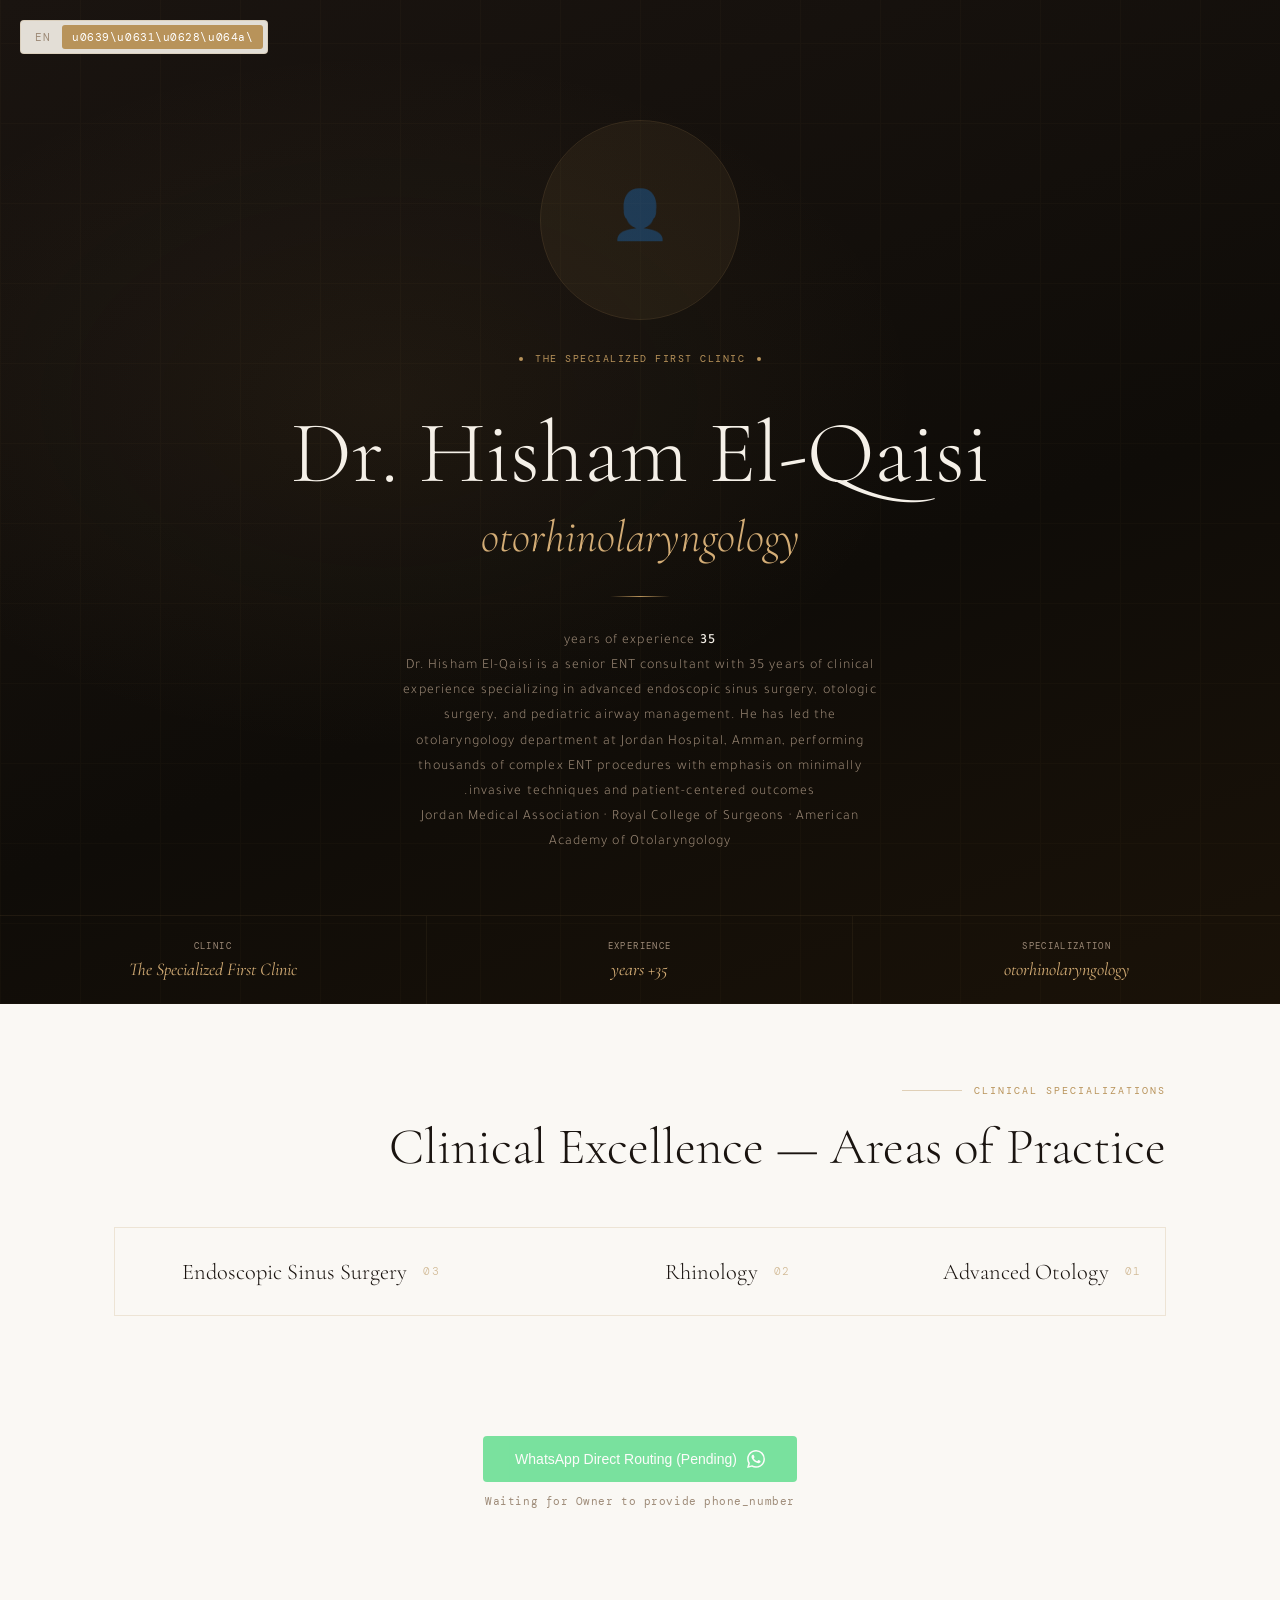
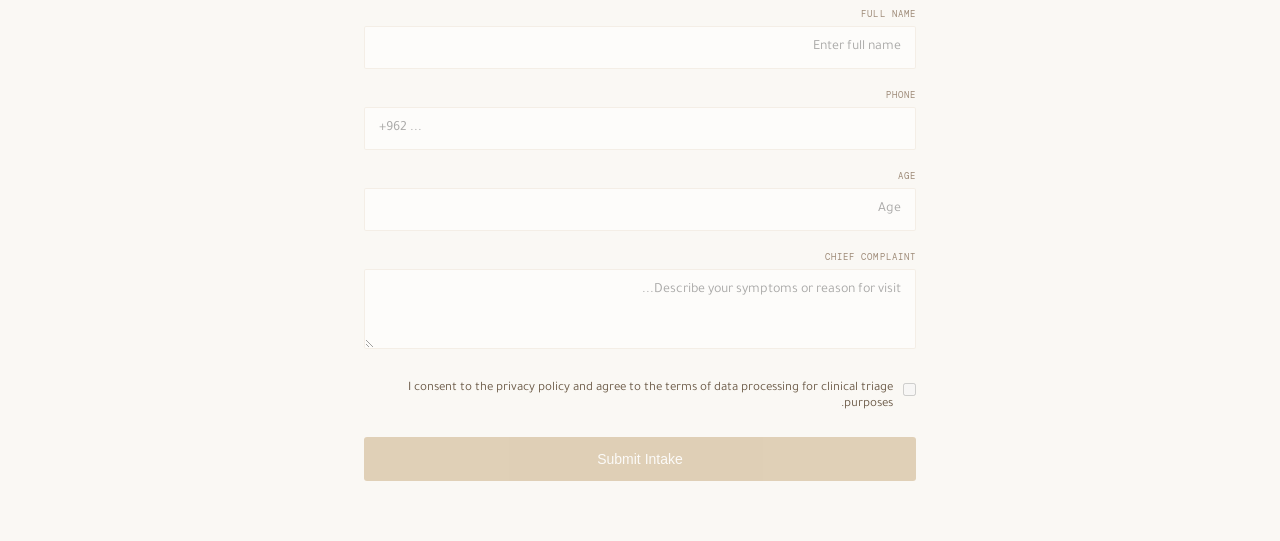
<file: index.html>
<!DOCTYPE html>
<html lang="ar" dir="rtl">
<head>
<meta charset="UTF-8">
<meta name="viewport" content="width=device-width, initial-scale=1.0, viewport-fit=cover">
<meta name="theme-color" content="#1a1410">
<meta name="description" content="\u062f. \u0647\u0634\u0627\u0645 \u0627\u0644\u0642\u064a\u0633\u064a \u2014 \u0627\u0633\u062a\u0634\u0627\u0631\u064a \u0623\u0648\u0644 \u0641\u064a \u0623\u0645\u0631\u0627\u0636 \u0627\u0644\u0623\u0630\u0646 \u0648\u0627\u0644\u0623\u0646\u0641 \u0648\u0627\u0644\u062d\u0646\u062c\u0631\u0629\u060c \u0645\u0633\u062a\u0634\u0641\u0649 \u0627\u0644\u0623\u0631\u062f\u0646\u060c \u0639\u0645\u0651\u0627\u0646.">
<meta name="description" lang="en" content="Dr. Hisham El-Qaisi \u2014 Senior ENT Consultant, Jordan Hospital, Amman.">
<title>\u062f. \u0647\u0634\u0627\u0645 \u0627\u0644\u0642\u064a\u0633\u064a | Dr. Hisham El-Qaisi \u2014 ENT Consultant</title>
<script type="application/ld+json">
{
  "@context": "https://schema.org",
  "@type": "Physician",
  "name": "Dr. Hisham El-Qaisi",
  "alternateName": "\u062f. \u0647\u0634\u0627\u0645 \u0627\u0644\u0642\u064a\u0633\u064a",
  "description": "Senior ENT Consultant specializing in endoscopic sinus surgery, tonsillectomy, UPPP, tympanoplasty, and mastoidectomy.",
  "medicalSpecialty": "Otolaryngology",
  "telephone": "+962795521527",
  "address": {
    "@type": "PostalAddress",
    "streetAddress": "54 Ibn Khaldoun Street",
    "addressLocality": "Amman",
    "addressCountry": "JO"
  },
  "openingHoursSpecification": [{
    "@type": "OpeningHoursSpecification",
    "dayOfWeek": ["Saturday","Sunday","Monday","Tuesday","Wednesday","Thursday"],
    "opens": "10:30",
    "closes": "14:30"
  }],
  "availableService": [
    {"@type": "MedicalProcedure", "name": "Endoscopic Sinus Surgery"},
    {"@type": "MedicalProcedure", "name": "Adult and Pediatric Tonsillectomy"},
    {"@type": "MedicalProcedure", "name": "UPPP (Uvulopalatopharyngoplasty)"},
    {"@type": "MedicalProcedure", "name": "Tympanoplasty"},
    {"@type": "MedicalProcedure", "name": "Mastoidectomy"}
  ],
  "worksFor": {
    "@type": "Hospital",
    "name": "Jordan Hospital",
    "address": {"@type": "PostalAddress", "addressLocality": "Amman", "addressCountry": "JO"}
  }
}
</script>
<link rel="preconnect" href="https://fonts.googleapis.com">
<link href="https://fonts.googleapis.com/css2?family=Cormorant+Garamond:ital,wght@0,300;0,400;0,600;1,300;1,400&family=Tajawal:wght@300;400;500&family=DM+Mono:wght@300;400&display=swap" rel="stylesheet">
<style>
*,*::before,*::after{box-sizing:border-box;margin:0;padding:0}
:root{
  --ivory:#f5f0e8;--warm:#faf8f4;--deep:#1a1410;
  --gold:#b8935a;--gold-l:#d4ad76;--gold-dim:rgba(184,147,90,0.12);
  --border:rgba(184,147,90,0.2);--border-l:rgba(184,147,90,0.08);
  --text:#2c2218;--text2:#6b5a47;--text3:#9e8b78;
  --serif:'Cormorant Garamond',Georgia,serif;
  --arabic:'Tajawal',sans-serif;
  --mono:'DM Mono',monospace;
}
html{scroll-behavior:smooth}
body{background:var(--warm);color:var(--text);font-family:var(--arabic);-webkit-font-smoothing:antialiased;overflow-x:hidden}
.lang-toggle{position:fixed;top:20px;left:20px;z-index:100;display:flex;gap:2px;background:rgba(245,240,232,0.92);backdrop-filter:blur(8px);border:1px solid var(--border);border-radius:4px;padding:4px}
.lt-btn{font-family:var(--mono);font-size:11px;padding:5px 10px;border:none;background:transparent;color:var(--text3);cursor:pointer;border-radius:3px;transition:all .15s;letter-spacing:.05em}
.lt-btn.active{background:var(--gold);color:#fff}
.ar-c{display:block}.en-c{display:none}
body.en .ar-c{display:none}body.en .en-c{display:block}
body.en{font-family:var(--serif);direction:ltr}
body.en .lang-toggle{left:auto;right:20px}
@media(max-width:768px){
  .lang-toggle{top:12px;left:12px}
  body.en .lang-toggle{left:auto;right:12px}
}
</style>
<script>
/* ═══ Tenant runtime config — injected by Fleet-55 ═══ */
window.TENANT_CONFIG = {
  "tenant_id": "hisham",
  "clinic_name": "The Specialized First Clinic",
  "specialization": "otorhinolaryngology",
  "physician_name": "Dr. Hisham El-Qaisi",
  "years_experience": 35,
  "certifications": [
    "Jordan Medical Association",
    "Royal College of Surgeons",
    "American Academy of Otolaryngology"
  ],
  "biography": "Dr. Hisham El-Qaisi is a senior ENT consultant with 35 years of clinical experience specializing in advanced endoscopic sinus surgery, otologic surgery, and pediatric airway management. He has led the otolaryngology department at Jordan Hospital, Amman, performing thousands of complex ENT procedures with emphasis on minimally invasive techniques and patient-centered outcomes.",
  "portrait_url": null,
  "localization": {
    "default_lang": "en",
    "supported_langs": ["en", "ar"]
  },
  "theme_tokens": {
    "variant": "clinical-minimalist",
    "primary_color": "#0B2545",
    "secondary_color": "#134074",
    "typography": "sans-serif"
  },
  "active_modules": [
    "hero_consultant_profile",
    "ent_clinical_accordion",
    "whatsapp_direct_routing",
    "patient_intake_triage_v1",
    "floating_ai_concierge_v1"
  ],
  "module_data": {
    "hero_consultant_profile": {
      "physician_name": "Dr. Hisham El-Qaisi",
      "specialization": "otorhinolaryngology",
      "years_experience": 35,
      "biography": "Dr. Hisham El-Qaisi is a senior ENT consultant with 35 years of clinical experience specializing in advanced endoscopic sinus surgery, otologic surgery, and pediatric airway management. He has led the otolaryngology department at Jordan Hospital, Amman, performing thousands of complex ENT procedures with emphasis on minimally invasive techniques and patient-centered outcomes.",
      "certifications": [
        "Jordan Medical Association",
        "Royal College of Surgeons",
        "American Academy of Otolaryngology"
      ],
      "portrait_url": null
    },
    "ent_clinical_accordion": {
      "specializations": [
        {
          "title": "Advanced Otology",
          "description": "Comprehensive care for hearing loss, chronic ear infections, and vestibular disorders. Surgical expertise in tympanoplasty, mastoidectomy, and cochlear implant candidacy assessment."
        },
        {
          "title": "Rhinology",
          "description": "Expert management of nasal obstruction, allergic rhinitis, and chronic sinusitis. Advanced endoscopic techniques for minimally invasive sinus surgery and skull base access."
        },
        {
          "title": "Endoscopic Sinus Surgery",
          "description": "State-of-the-art functional endoscopic sinus surgery (FESS) for chronic rhinosinusitis, nasal polyps, and fungal sinus disease. Image-guided navigation for complex revision cases."
        }
      ]
    },
    "whatsapp_direct_routing": {
      "phone_number": "+962795521527",
      "prefilled_message": "Hello Dr. Hisham, I would like to request an expert clinical evaluation."
    },
    "floating_ai_concierge_v1": {
      "greeting_message": "Hello! Welcome to The Specialized First Clinic. I'm your digital assistant. How may I help you today?",
      "system_prompt_path": "/prompts/clinic_concierge.txt"
    }
  }
};
</script>
</head>
<body>

<div class="lang-toggle">
  <button class="lt-btn active" onclick="setLang('ar')" id="btn-ar">\u0639\u0631\u0628\u064a</button>
  <button class="lt-btn" onclick="setLang('en')" id="btn-en">EN</button>
</div>

<!-- ═══ Semantic layout containers (populated by layoutEngine.js) ═══ -->
<div id="a55-hero"></div>
<div id="a55-body"></div>
<div id="a55-cta"></div>

<script src="src/layoutEngine.js"></script>

<script>
function setLang(lang){
  document.body.classList.toggle('en',lang==='en');
  document.documentElement.setAttribute('lang',lang);
  document.documentElement.setAttribute('dir',lang==='ar'?'rtl':'ltr');
  document.getElementById('btn-ar').classList.toggle('active',lang==='ar');
  document.getElementById('btn-en').classList.toggle('active',lang==='en');
  localStorage.setItem('lang',lang);
}
const saved=localStorage.getItem('lang');
if(saved)setLang(saved);
</script>
</body>
</html>
</file>
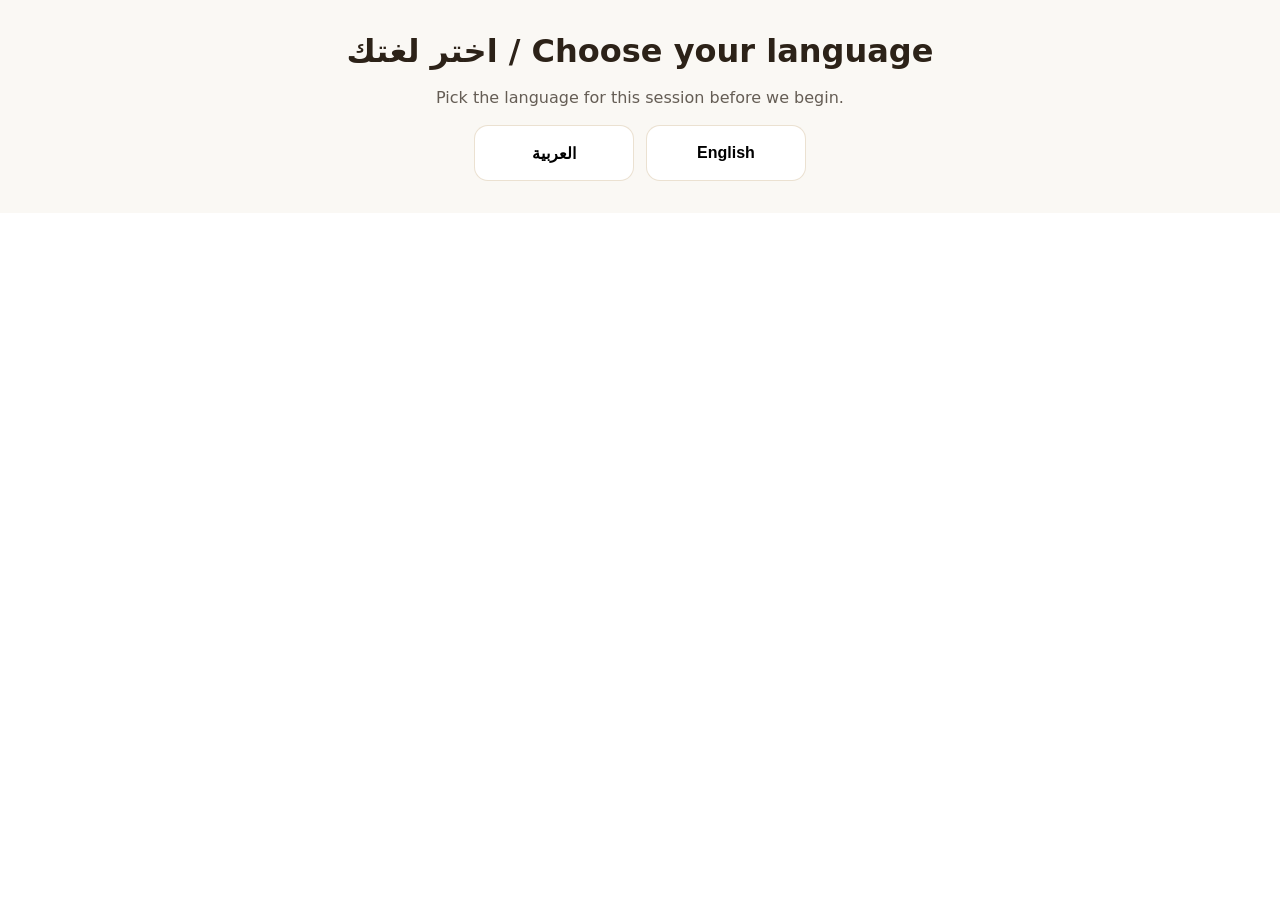
<file: onboarding.html>
<!DOCTYPE html>
<html lang="en">
<head>
  <meta charset="UTF-8">
  <meta name="viewport" content="width=device-width, initial-scale=1.0">
  <title>Agent55 — Build Your Clinic Website</title>
  <link rel="preconnect" href="https://fonts.googleapis.com">
  <link href="https://fonts.googleapis.com/css2?family=Inter:wght@300;400;500;600&family=Cormorant+Garamond:ital,wght@0,400;0,600;1,400&display=swap" rel="stylesheet">
  <style>
    *, *::before, *::after { box-sizing: border-box; margin: 0; padding: 0; }
  </style>
</head>
<body>
  <script src="src/components/OnboardingChatEngine.js"></script>
  <script src="src/components/OnboardingPortal.js"></script>
  <script>
    document.addEventListener('DOMContentLoaded', function () {
      if (window.OnboardingPortal && window.OnboardingPortal.mount) {
        window.OnboardingPortal.mount();
      } else {
        console.error('[onboarding.html] OnboardingPortal not available.');
      }
    });
  </script>
</body>
</html>
</file>
